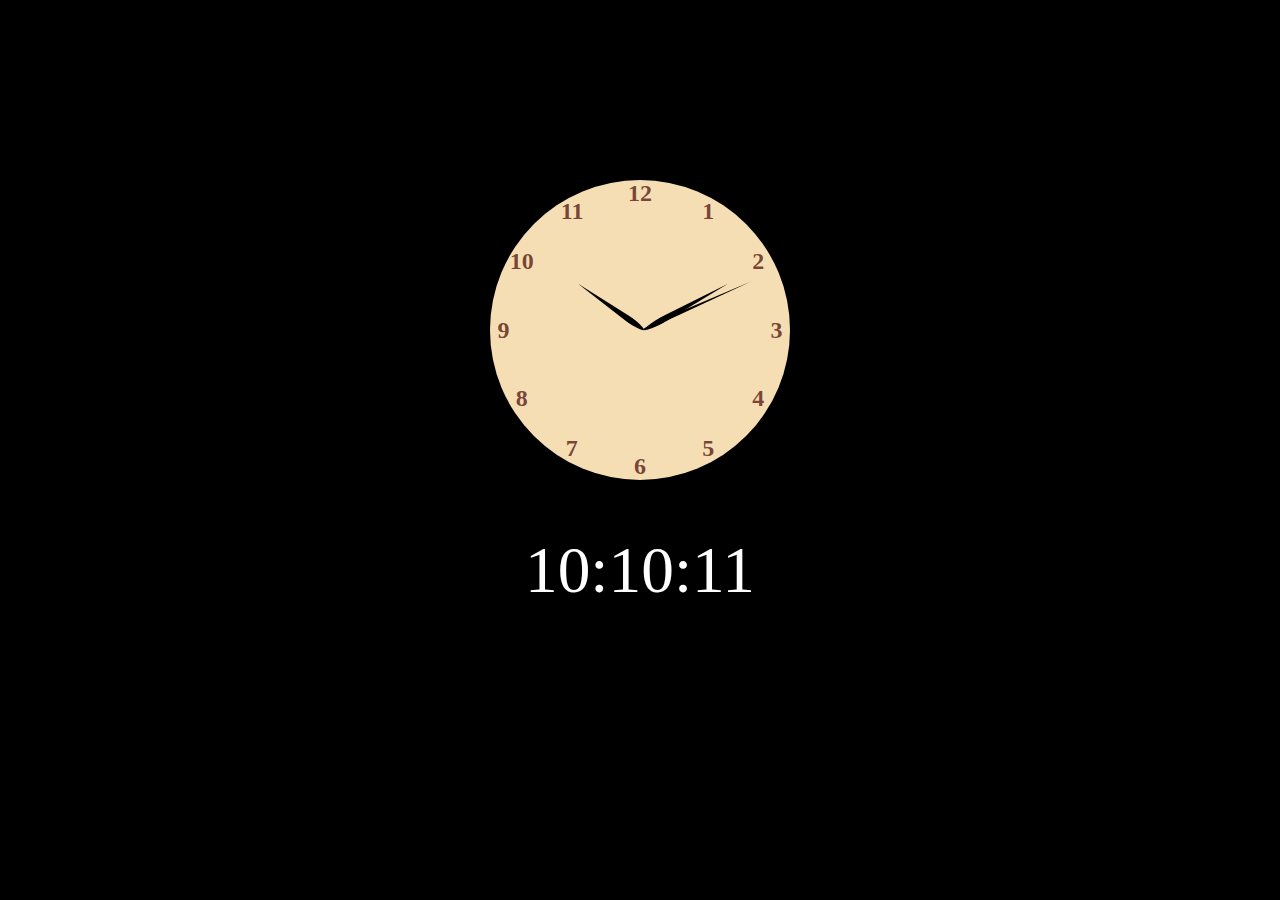
<file: Analog Clock/index.html>
<!DOCTYPE html>
<html lang="en">

<head>
    <meta charset="UTF-8">
    <meta name="viewport" content="width=device-width, initial-scale=1.0">
    <link rel="stylesheet" type="text/css" href="styles.css" />
    <title>Document</title>
</head>

<body>
    <div class="clock">
        <div class="numbers">
            <div class="number" style="transform: rotate(30deg);"><span style=" position:absolute;transform: rotate(-30deg);">1</span></div>
            <div class="number" style="transform: rotate(60deg);"><span style=" position:absolute;transform: rotate(-60deg);">2</span></div>
            <div class="number" style="transform: rotate(90deg);"><span style=" position:absolute;transform: rotate(-90deg);">3</span></div>
            <div class="number" style="transform: rotate(120deg);"><span style=" position:absolute;transform: rotate(-120deg);">4</span></div>
            <div class="number" style="transform: rotate(150deg);"><span style=" position:absolute;transform: rotate(-150deg);">5</span></div>
            <div class="number" style="transform: rotate(180deg);"><span style=" position:absolute;transform: rotate(-180deg);">6</span></div>
            <div class="number" style="transform: rotate(210deg);"><span style=" position:absolute;transform: rotate(-210deg);">7</span></div>
            <div class="number" style="transform: rotate(240deg);"><span style=" position:absolute;transform: rotate(-240deg);">8</span></div>
            <div class="number" style="transform: rotate(270deg);"><span style=" position:absolute;transform: rotate(-270deg);">9</span></div>
            <div class="number" style="transform: rotate(300deg);"><span style=" position:absolute;transform: rotate(-300deg);">10</span></div>
            <div class="number" style="transform: rotate(330deg);"><span style=" position:absolute;transform: rotate(-330deg);">11</span></div>
            <div class="number" style="transform: rotate(0deg);"><span style=" position:absolute;">12</span></div>
        </div>
        <div class="seconds"></div>
        <div class="minutes"></div>
        <div class="hours"></div>
    </div>
    <span class="time">Hello</span>
    <!-- <div class="center"></div> -->
    <script src="index.js"></script>
</body>

</html>
</file>
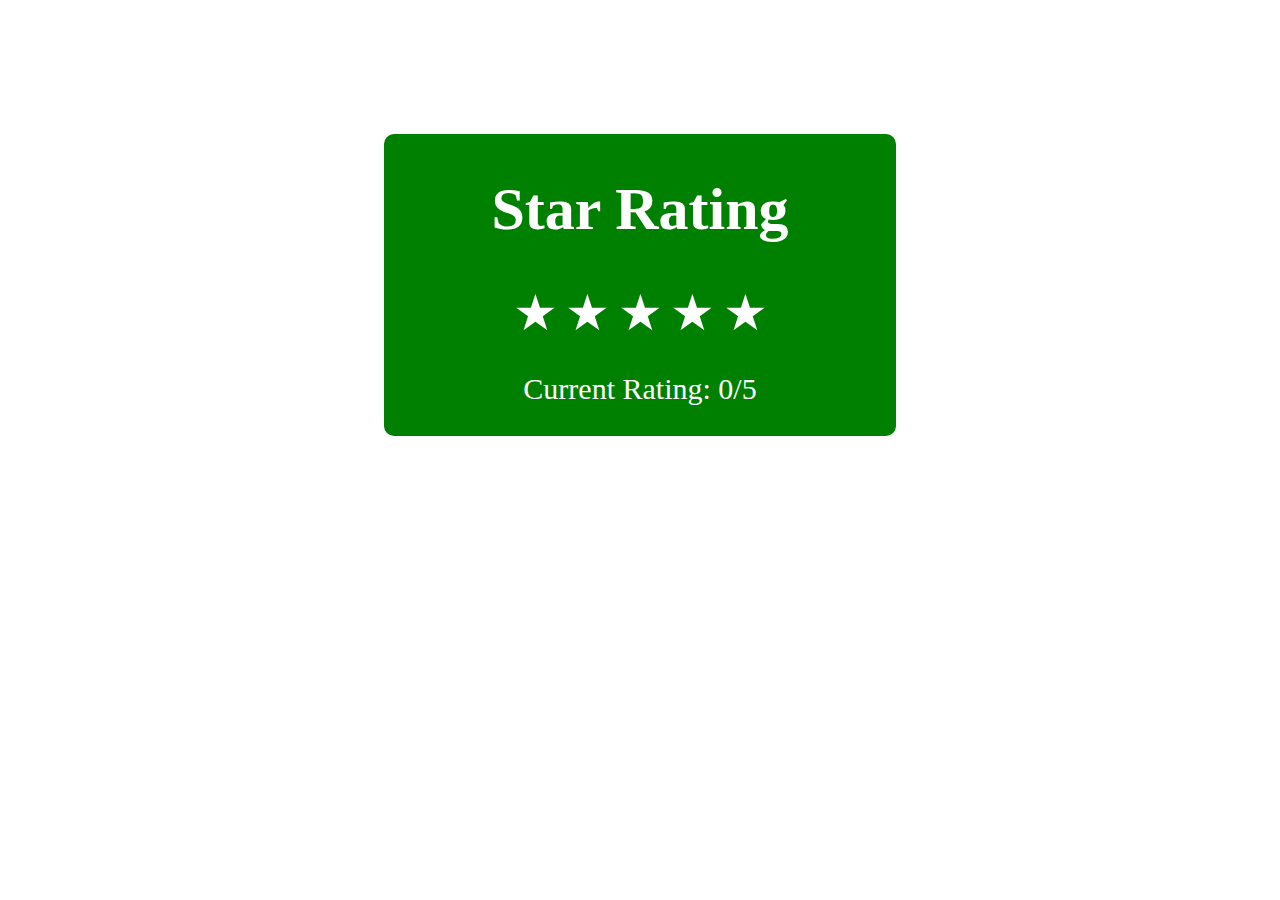
<file: Star Rating/index.html>
<!DOCTYPE html>
<html lang="en">

<head>
    <meta charset="UTF-8">
    <meta name="viewport" content="width=device-width, initial-scale=1.0">
    <title>Document</title>
    <link rel="stylesheet" type="text/css" href="styles.css" />
</head>

<body>
    <div class="starBox">
        <h1>Star Rating</h1>
        <span class="star">★</span>
        <span class="star">★</span>
        <span class="star">★</span>
        <span class="star">★</span>
        <span class="star">★</span>
        <p class="value">Current Rating: 0/5</p>
    </div>
    <script src="index.js"></script>
</body>

</html>
</file>
<file: Analog Clock/styles.css>
body {
  display: flex;
  align-items: center;
  justify-content: center;
  background-color: black;
  height: 100%;
  margin: 0;
  flex-direction: column;
}
.seconds,
.minutes,
.hours {
  width: 0;
  height: 0;
  border-left: 3px solid transparent;
  border-right: 3px solid transparent;
  transform-origin: bottom;
  position: absolute;
  bottom: 50%;
  left: 50%;
  border-radius: 100%;
}

.seconds{
  border-left: 2px solid transparent;
  border-right: 2px solid transparent;
}
.minutes{
  border-left: 4px solid transparent;
  border-right: 4px solid transparent;
}
.hours{
  border-left: 4px solid transparent;
  border-right: 4px solid transparent;
}

.clock {
  position: relative;
  min-width: 300px;
  width: 20vw;
  /* padding: 2vw; */
  margin-top: max(20vh, calc(10vh + 5vw));
  margin-bottom: max(5vh, calc(3vh + 2vw));
  background-color: wheat;
  border-radius: 50%;
}

.time {
  font-size: max(4em, calc(3vw + 3vh));
  color: white;
}

.numbers{
  position: absolute;
  color: rgba(65, 0, 0, 0.697);
  font-size: min(1.5vw);
  font-size: max(1.5em, calc(1.5vw + 0.5vh));
  display: flex;
  justify-content: center;
  width: 100%;
  height: 100%;
}

.number {
  display: flex;
  justify-content: center;
  position: absolute;
  min-width:150px;
  min-height: 150px;
  width: 10vw;
  height: 10vw;
  text-align: center;
  /* line-height: 30px; */
  font-size: 1em;
  font-weight: bold;
  transform-origin: bottom;
}
</file>
<file: Star Rating/styles.css>
.star {
  font-size: 50px;
  background-size: contain;
  background: no-repeat;
  background-image: linear-gradient(to right, white 0%, white 100%);
  color: transparent;
  background-clip: text;
  -webkit-background-clip: text;
}
.star:hover {
  cursor: pointer;
}
.starBox {
  font-size: 30px;
  min-height: 25vh;
  min-width: 40vw;
  margin: 10%;
  background-color: green;
  border-radius: 10px;
}
body {
  display: flex;
  align-items: center;
  justify-content: center;
  text-align: center;
}
h1,
p {
  color: white;
}
</file>
